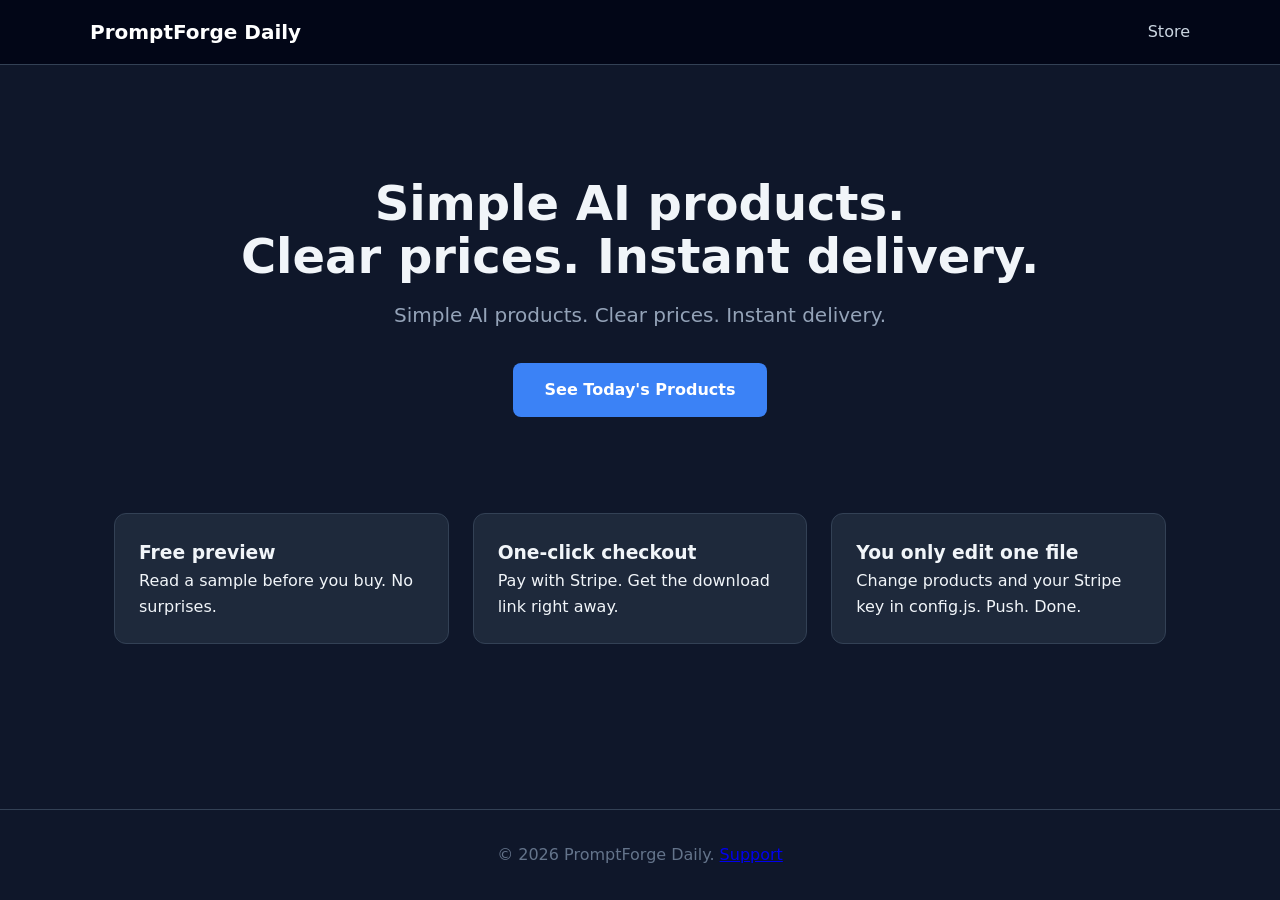
<file: index.html>
<!DOCTYPE html>
<html lang="en">
<head>
  <meta charset="UTF-8">
  <meta name="viewport" content="width=device-width, initial-scale=1.0">
  <title>PromptForge Daily</title>
  <link rel="stylesheet" href="style.css">
  <script src="config.js"></script>
</head>
<body>
  <header>
    <nav>
      <div class="logo" id="brand-name">PromptForge Daily</div>
      <a href="store.html">Store</a>
    </nav>
  </header>
  <main>
    <section class="hero">
      <h1>Simple AI products.<br>Clear prices. Instant delivery.</h1>
      <p id="tagline">Digital prompt packs you can buy and use today. No complicated setup. Reasonable paywalls.</p>
      <a href="store.html" class="cta">See Today's Products</a>
    </section>
    <section class="features">
      <div class="card">
        <h3>Free preview</h3>
        <p>Read a sample before you buy. No surprises.</p>
      </div>
      <div class="card">
        <h3>One-click checkout</h3>
        <p>Pay with Stripe. Get the download link right away.</p>
      </div>
      <div class="card">
        <h3>You only edit one file</h3>
        <p>Change products and your Stripe key in config.js. Push. Done.</p>
      </div>
    </section>
  </main>
  <footer>
    <p>© 2026 <span id="footer-brand">PromptForge Daily</span>. <a id="support-link" href="mailto:support@example.com">Support</a></p>
  </footer>
  <script>
    document.getElementById('brand-name').textContent = CONFIG.brand.name;
    document.getElementById('tagline').textContent = CONFIG.brand.tagline;
    document.getElementById('footer-brand').textContent = CONFIG.brand.name;
    document.getElementById('support-link').href = 'mailto:' + CONFIG.brand.supportEmail;
  </script>
</body>
</html>
</file>
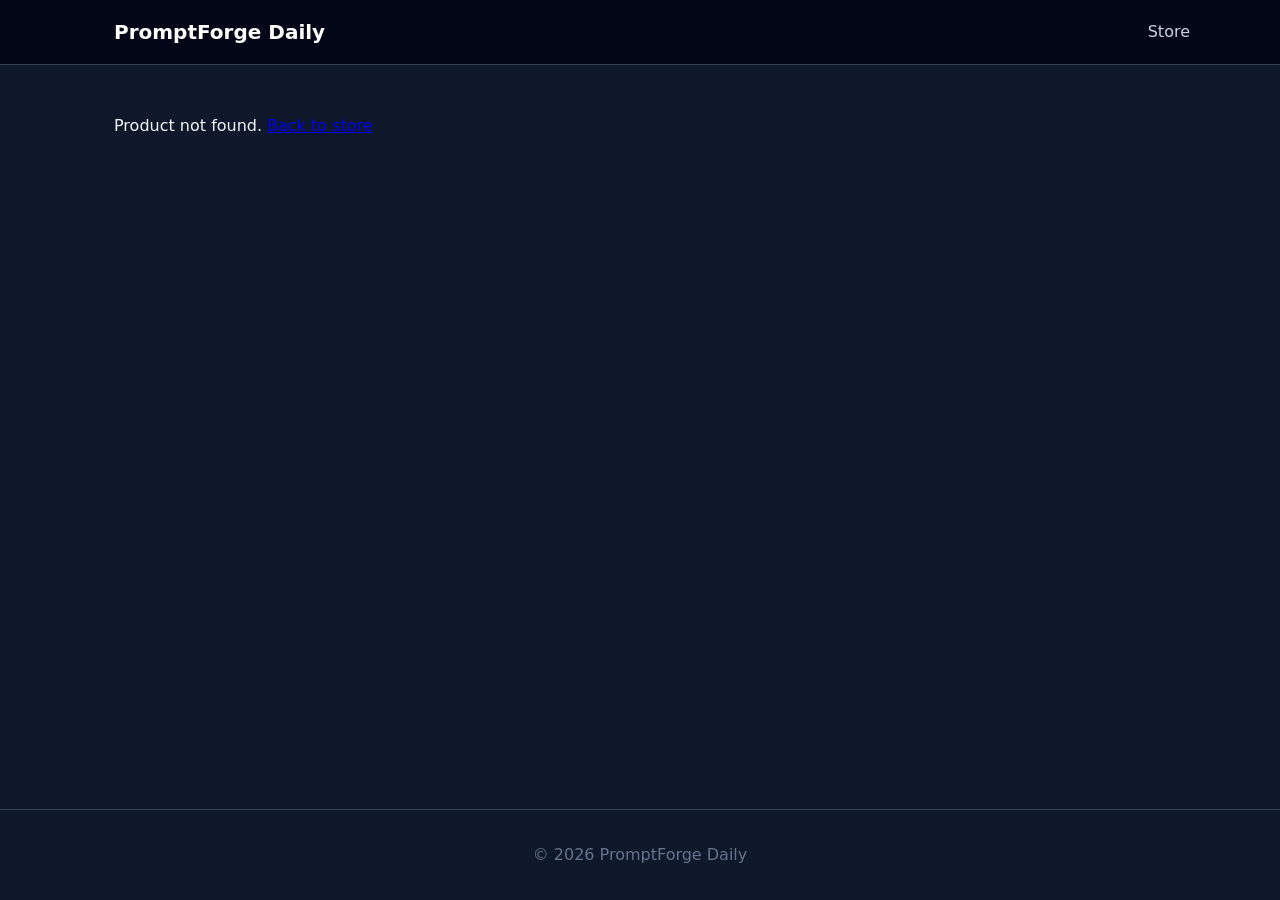
<file: product.html>
<!DOCTYPE html>
<html lang="en">
<head>
  <meta charset="UTF-8">
  <meta name="viewport" content="width=device-width, initial-scale=1.0">
  <title>Product – PromptForge Daily</title>
  <link rel="stylesheet" href="style.css">
  <script src="config.js"></script>
  <script src="https://js.stripe.com/v3/"></script>
</head>
<body>
  <header>
    <nav>
      <a href="index.html" class="logo" id="brand-name">PromptForge Daily</a>
      <a href="store.html">Store</a>
    </nav>
  </header>
  <main id="product-detail">
    <p>Loading product...</p>
  </main>
  <footer>
    <p>© 2026 <span id="footer-brand">PromptForge Daily</span></p>
  </footer>
  <script src="script.js"></script>
</body>
</html>
</file>
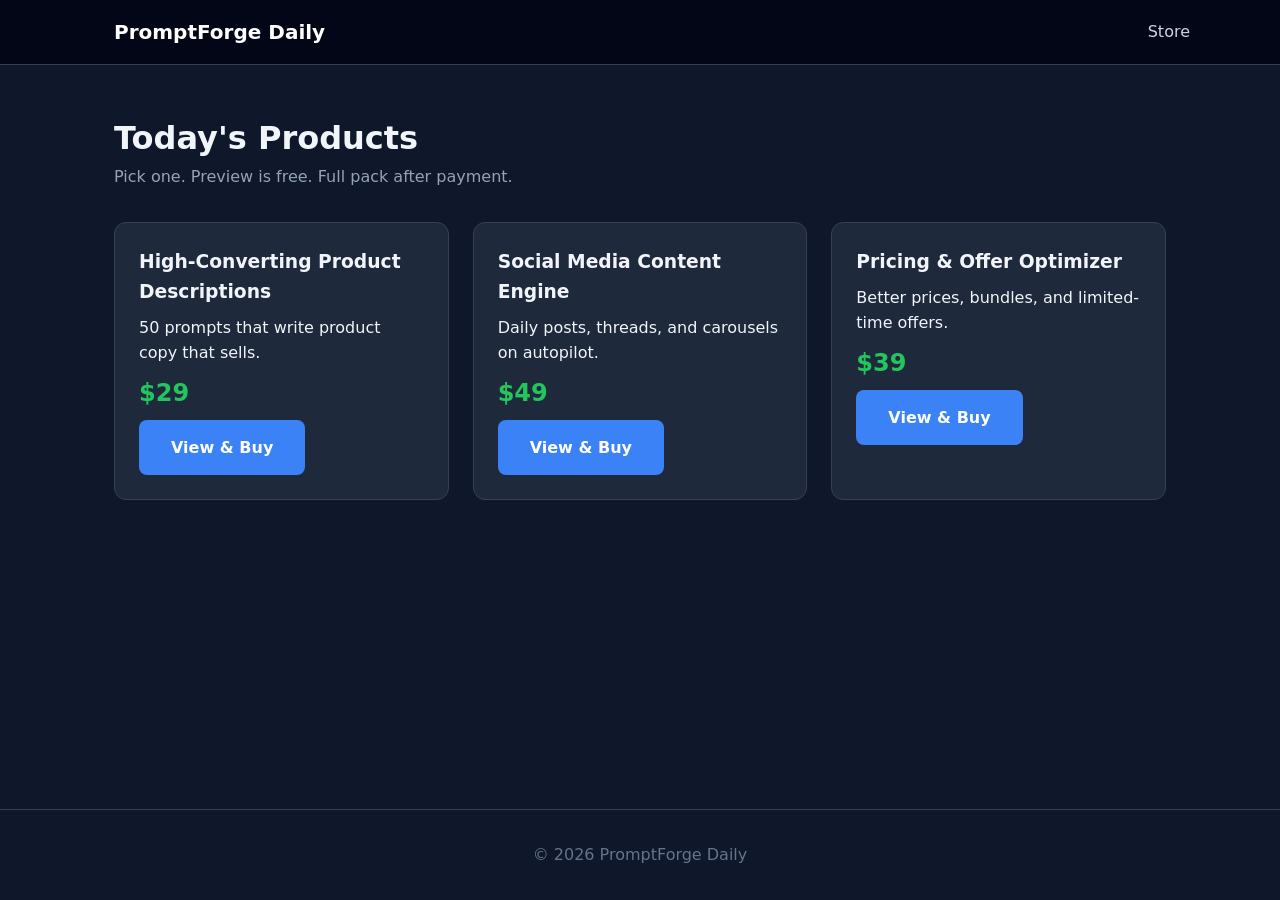
<file: store.html>
<!DOCTYPE html>
<html lang="en">
<head>
  <meta charset="UTF-8">
  <meta name="viewport" content="width=device-width, initial-scale=1.0">
  <title>Store – PromptForge Daily</title>
  <link rel="stylesheet" href="style.css">
  <script src="config.js"></script>
</head>
<body>
  <header>
    <nav>
      <a href="index.html" class="logo" id="brand-name">PromptForge Daily</a>
      <a href="store.html">Store</a>
    </nav>
  </header>
  <main>
    <h1>Today's Products</h1>
    <p style="color:#94a3b8;margin-bottom:1.5rem;">Pick one. Preview is free. Full pack after payment.</p>
    <div id="product-grid" class="product-grid"></div>
  </main>
  <footer>
    <p>© 2026 <span id="footer-brand">PromptForge Daily</span></p>
  </footer>
  <script src="script.js"></script>
</body>
</html>
</file>
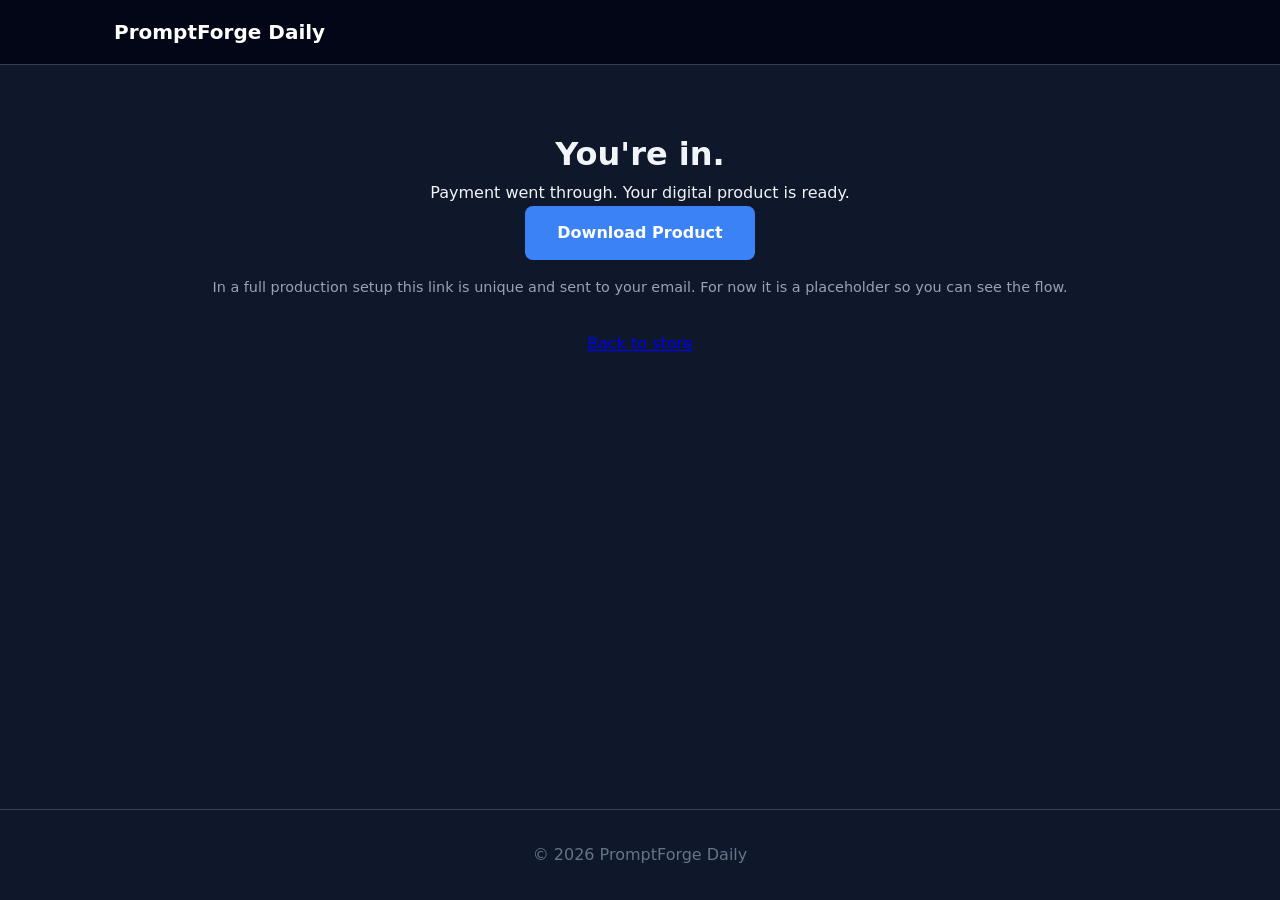
<file: success.html>
<!DOCTYPE html>
<html lang="en">
<head>
  <meta charset="UTF-8">
  <meta name="viewport" content="width=device-width, initial-scale=1.0">
  <title>Success – PromptForge Daily</title>
  <link rel="stylesheet" href="style.css">
  <script src="config.js"></script>
</head>
<body>
  <header>
    <nav>
      <a href="index.html" class="logo" id="brand-name">PromptForge Daily</a>
    </nav>
  </header>
  <main class="success">
    <h1>You're in.</h1>
    <p>Payment went through. Your digital product is ready.</p>
    <a href="#" id="download-link" class="cta">Download Product</a>
    <p class="note">In a full production setup this link is unique and sent to your email. For now it is a placeholder so you can see the flow.</p>
    <p style="margin-top:2rem;"><a href="store.html">Back to store</a></p>
  </main>
  <footer>
    <p>© 2026 <span id="footer-brand">PromptForge Daily</span></p>
  </footer>
  <script>
    document.getElementById('brand-name').textContent = CONFIG.brand.name;
    document.getElementById('footer-brand').textContent = CONFIG.brand.name;
    const params = new URLSearchParams(window.location.search);
    const productId = params.get('product');
    document.getElementById('download-link').href = `https://example.com/downloads/${productId || 'sample'}.zip`;
  </script>
</body>
</html>
</file>
<file: style.css>
:root {
  --bg: #0f172a;
  --card: #1e293b;
  --text: #f1f5f9;
  --accent: #3b82f6;
  --accent-hover: #2563eb;
}
* { box-sizing: border-box; margin: 0; padding: 0; }
body {
  font-family: system-ui, -apple-system, sans-serif;
  background: var(--bg);
  color: var(--text);
  line-height: 1.6;
  min-height: 100vh;
  display: flex;
  flex-direction: column;
}
header {
  background: #020617;
  padding: 1rem 2rem;
  border-bottom: 1px solid #334155;
}
nav {
  display: flex;
  justify-content: space-between;
  align-items: center;
  max-width: 1100px;
  margin: 0 auto;
}
.logo { font-weight: 700; font-size: 1.25rem; color: white; text-decoration: none; }
nav a { color: #cbd5e1; text-decoration: none; margin-left: 1.5rem; }
nav a:hover { color: white; }
main { flex: 1; max-width: 1100px; margin: 0 auto; padding: 3rem 1.5rem; width: 100%; }
.hero { text-align: center; padding: 4rem 0; }
.hero h1 { font-size: 3rem; margin-bottom: 1rem; line-height: 1.1; }
.hero p { font-size: 1.25rem; color: #94a3b8; max-width: 600px; margin: 0 auto 2rem; }
.cta {
  display: inline-block;
  background: var(--accent);
  color: white;
  padding: 0.9rem 2rem;
  border-radius: 8px;
  text-decoration: none;
  font-weight: 600;
  transition: background 0.2s;
}
.cta:hover { background: var(--accent-hover); }
.features, .product-grid {
  display: grid;
  grid-template-columns: repeat(auto-fit, minmax(280px, 1fr));
  gap: 1.5rem;
  margin-top: 2rem;
}
.card, .product-card {
  background: var(--card);
  padding: 1.5rem;
  border-radius: 12px;
  border: 1px solid #334155;
}
.product-card h3 { margin-bottom: 0.5rem; }
.price { font-size: 1.5rem; font-weight: 700; color: #22c55e; margin: 0.5rem 0; }
footer {
  text-align: center;
  padding: 2rem;
  color: #64748b;
  border-top: 1px solid #334155;
}
.success { text-align: center; padding: 4rem 0; }
.note { margin-top: 1rem; color: #94a3b8; font-size: 0.9rem; }
@media (max-width: 600px) {
  .hero h1 { font-size: 2rem; }
}
</file>
